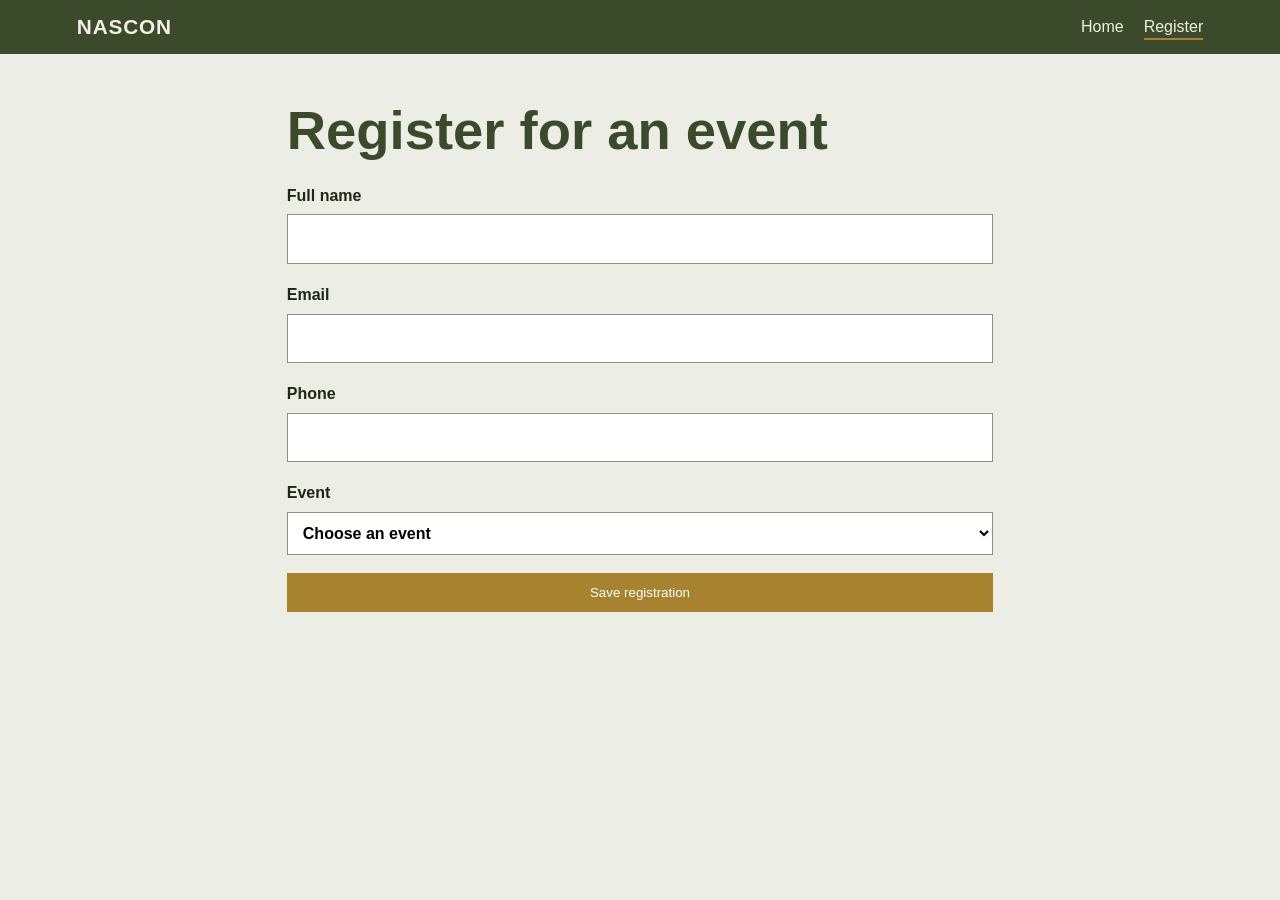
<file: frontend/register.html>
<!DOCTYPE html>
<html lang="en"><head><meta charset="utf-8">
<meta name="viewport" content="width=device-width,initial-scale=1">
<title>Register - NASCON</title>
<link rel="stylesheet" href="style.css"></head>
<body>
<header><b>NASCON</b><nav><a href="index.html">Home</a><a class="on" href="register.html">Register</a></nav></header>
<main>
<h1>Register for an event</h1>
<form id="f">
<label>Full name<input name="name" required></label>
<label>Email<input name="email" type="email" required></label>
<label>Phone<input name="phone" type="tel"></label>
<label>Event
<select name="event" required>
<option value="">Choose an event</option>
<option>Army Sports Gala</option>
<option>Defence Tech Expo</option>
<option>Cadet Debate Championship</option>
<option>Annual Marathon</option>
</select></label>
<button class="btn" type="submit">Save registration</button>
</form>
<p id="msg" role="status"></p>
</main>
<script>
document.getElementById('f').addEventListener('submit',async e=>{
  e.preventDefault();
  const m=document.getElementById('msg');
  const body=Object.fromEntries(new FormData(e.target));
  try{
    const r=await fetch('/api/register',{method:'POST',headers:{'Content-Type':'application/json'},body:JSON.stringify(body)});
    const d=await r.json();
    if(!r.ok) throw new Error(d.error||'Registration failed');
    m.className='ok';m.textContent='Registered. Your reference number is '+d.id+'.';
    e.target.reset();
  }catch(err){m.className='err';m.textContent=err.message+'. Check the fields and try again.';}
});
</script>
</body></html>
</file>
<file: frontend/style.css>
:root{--bg:#eceee6;--ink:#1f2617;--olive:#3b4a2a;--brass:#a8832f;--line:#c9cdbb}
*{box-sizing:border-box}
body{margin:0;background:var(--bg);color:var(--ink);font:16px/1.6 "Segoe UI",Arial,sans-serif}
header{background:var(--olive);color:#f2f0e4;padding:14px 6vw;display:flex;justify-content:space-between;align-items:center;flex-wrap:wrap;gap:8px}
header b{font:700 1.3rem "Arial Narrow",Arial,sans-serif;letter-spacing:.04em}
nav a{color:#f2f0e4;margin-left:20px;text-decoration:none;padding-bottom:3px}
nav a.on,nav a:hover{border-bottom:2px solid var(--brass)}
a:focus-visible,button:focus-visible,input:focus-visible,select:focus-visible{outline:3px solid var(--brass);outline-offset:2px}
main{max-width:860px;margin:0 auto;padding:48px 6vw}
h1{font:700 clamp(2rem,6vw,3.4rem)/1.05 "Arial Narrow",Arial,sans-serif;margin:0 0 14px;color:var(--olive)}
.lead{font-size:1.15rem;max-width:56ch}
.btn{display:inline-block;background:var(--brass);color:#fff;border:0;padding:12px 26px;font:600 1rem inherit;text-decoration:none;cursor:pointer}
.btn:hover{background:#8d6c22}
ul.events{list-style:none;padding:0;margin:36px 0;border-top:2px solid var(--olive)}
ul.events li{display:flex;justify-content:space-between;gap:16px;padding:14px 0;border-bottom:1px solid var(--line)}
ul.events span{color:#5b6350}
form{display:grid;gap:18px;margin-top:24px}
label{display:grid;gap:6px;font-weight:600}
input,select{padding:11px;border:1px solid #8c927c;background:#fff;font:inherit}
#msg{margin-top:18px;font-weight:600}
.ok{color:#2c6b2f}.err{color:#a02a1f}
</file>
